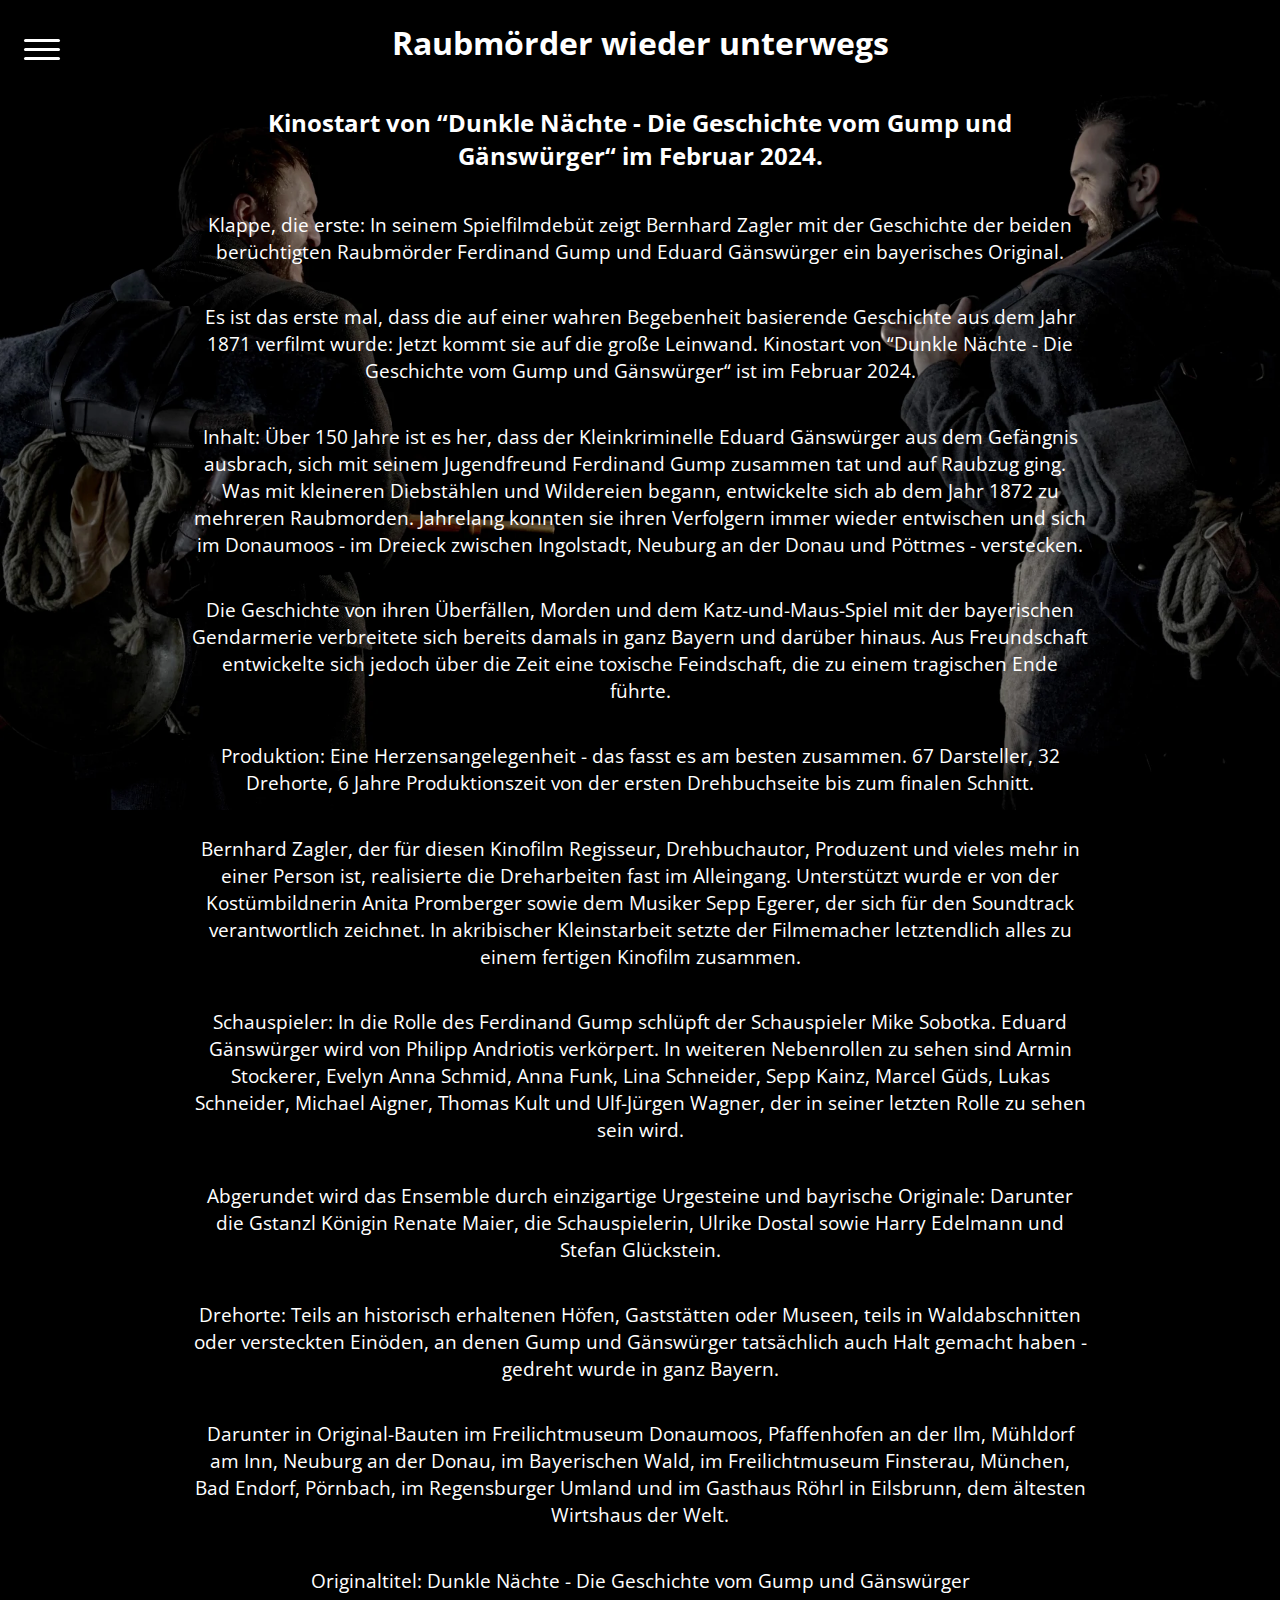
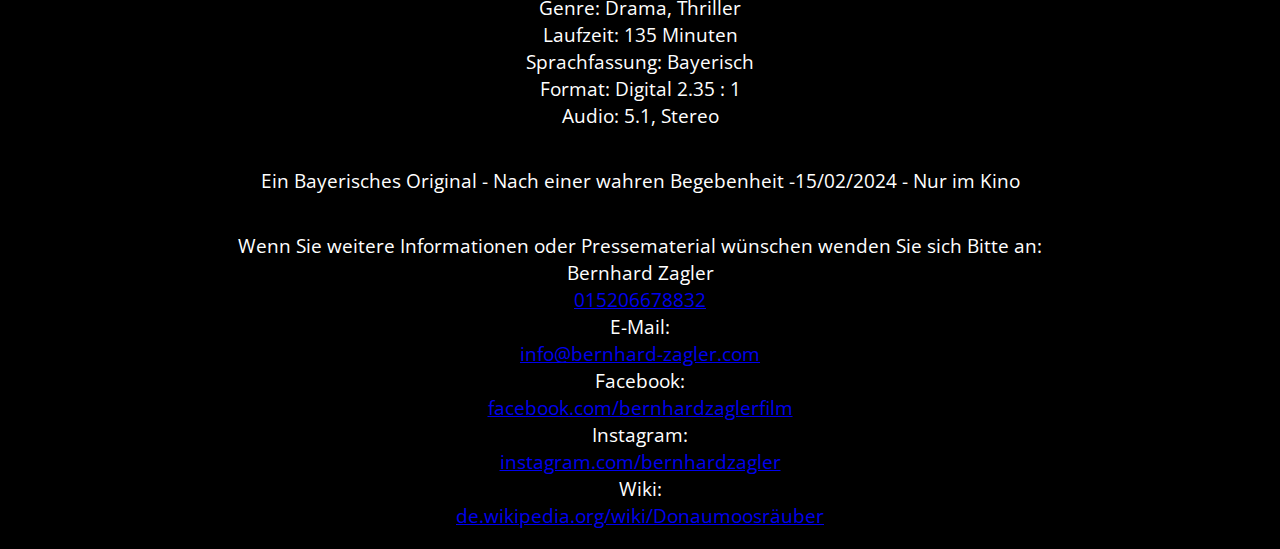
<file: index.html>
<!DOCTYPE html>
<html lang="en">
	<head>
		<meta http-equiv="Content-Type" content="text/html; charset=utf-8"/>
		<script type="text/javascript" src="modernizer-custom.js"></script>
		<meta name="viewport" content="width=device-width, initial-scale=1.0">
		<meta property="og:title" content="Dunkle Nächte - Die Geschichte vom Gump und Gänswürger" />
		<meta property="og:type" content="website"/>
		<meta property="og:url" content="https://ggfilm.bayern"/>
		<meta property="og:image" content="https://ggfilm.bayern/img/Poster DIN A1 RGB.jpg"/>
		<meta property="og:description" content="Kinostart von “Dunkle Nächte - Die Geschichte vom Gump und Gänswürger“ im Februar 2024."/>
		<title>Dunkle Nächte - Die Geschichte vom Gump und Gänswürger</title>
		<link rel="stylesheet" href="index.css" type="text/css">
		<link rel="stylesheet" href="assets/css/nav.css" type="text/css">
		<script defer type="text/javascript" src="assets/js/nav.js"></script>
	</head>
	<body>
		<nav></nav>
		<h1>
		Raubmörder wieder unterwegs
		</h1>
		<h2>
		Kinostart von “Dunkle Nächte - Die Geschichte vom Gump und Gänswürger“ im Februar 2024.
		</h2>
		<p>
		Klappe, die erste: In seinem Spielfilmdebüt zeigt Bernhard Zagler mit der Geschichte der beiden berüchtigten Raubmörder Ferdinand Gump und Eduard Gänswürger ein bayerisches Original.
		</p>
		<p>
		Es ist das erste mal, dass die auf einer wahren Begebenheit basierende Geschichte aus dem Jahr 1871 verfilmt wurde: Jetzt kommt sie auf die große Leinwand. Kinostart von “Dunkle Nächte - Die Geschichte vom Gump und Gänswürger“ ist im Februar 2024.
		</p>
		<p>
		Inhalt: Über 150 Jahre ist es her, dass der Kleinkriminelle Eduard Gänswürger aus dem Gefängnis ausbrach, sich mit seinem Jugendfreund Ferdinand Gump zusammen tat und auf Raubzug ging.
 Was mit kleineren Diebstählen und Wildereien begann, entwickelte sich ab dem Jahr 1872 zu mehreren Raubmorden. Jahrelang konnten sie ihren Verfolgern immer wieder entwischen und sich im Donaumoos - im Dreieck zwischen Ingolstadt, Neuburg an der Donau und Pöttmes - verstecken.
		</p>
		<p>
		Die Geschichte von ihren Überfällen, Morden und dem Katz-und-Maus-Spiel mit der bayerischen Gendarmerie verbreitete sich bereits damals in ganz Bayern und darüber hinaus. Aus Freundschaft entwickelte sich jedoch über die Zeit eine toxische Feindschaft, die zu einem tragischen Ende führte.
		</p>
		<p>
		Produktion: Eine Herzensangelegenheit - das fasst es am besten zusammen.
67 Darsteller, 32 Drehorte, 6 Jahre Produktionszeit von der ersten Drehbuchseite bis zum finalen Schnitt.
		</p>
		<p>
		Bernhard Zagler, der für diesen Kinofilm Regisseur, Drehbuchautor, Produzent und vieles mehr in einer Person ist, realisierte die Dreharbeiten fast im Alleingang. Unterstützt wurde er von der Kostümbildnerin Anita Promberger sowie dem Musiker Sepp Egerer, der sich für den Soundtrack verantwortlich zeichnet. In akribischer Kleinstarbeit setzte der Filmemacher letztendlich alles zu einem fertigen Kinofilm zusammen.
		</p>
		<p>
		Schauspieler: In die Rolle des Ferdinand Gump schlüpft der Schauspieler Mike Sobotka. Eduard Gänswürger wird von Philipp Andriotis verkörpert. In weiteren Nebenrollen zu sehen sind Armin Stockerer, Evelyn Anna Schmid, Anna Funk, Lina Schneider, Sepp Kainz, Marcel Güds, Lukas Schneider, Michael Aigner, Thomas Kult und Ulf-Jürgen Wagner, der in seiner letzten Rolle zu sehen sein wird.
		</p>
		<p>
		Abgerundet wird das Ensemble durch einzigartige Urgesteine und bayrische Originale: Darunter die Gstanzl Königin Renate Maier, die Schauspielerin, Ulrike Dostal sowie Harry Edelmann und Stefan Glückstein.
		</p>
		<p>
		Drehorte: Teils an historisch erhaltenen Höfen, Gaststätten oder Museen, teils in Waldabschnitten oder versteckten Einöden, an denen Gump und Gänswürger tatsächlich auch Halt gemacht haben - gedreht wurde in ganz Bayern.
		</p>
		<p>
		Darunter in Original-Bauten im Freilichtmuseum Donaumoos, Pfaffenhofen an der Ilm, Mühldorf am Inn, Neuburg an der Donau, im Bayerischen Wald, im Freilichtmuseum Finsterau, München, Bad Endorf, Pörnbach, im Regensburger Umland und im Gasthaus Röhrl in Eilsbrunn, dem ältesten Wirtshaus der Welt.
		</p>
		<span>
			<ul>
				<li>Originaltitel: Dunkle Nächte - Die Geschichte vom Gump und Gänswürger</li>
				<li>Genre: Drama, Thriller</li>
				<li>Laufzeit: 135 Minuten</li>
				<li>Sprachfassung: Bayerisch</li>
				<li>Format: Digital 2.35 : 1</li>
				<li>Audio: 5.1, Stereo</li>
			</ul>
		</span>
		<p>
		Ein Bayerisches Original - Nach einer wahren Begebenheit -15/02/2024 - Nur im Kino
		</p>
		<span>
			<ul>
				<li>Wenn Sie weitere Informationen oder Pressematerial wünschen wenden Sie sich Bitte an:</li>
				<li>Bernhard Zagler</li>
				<li><a href="tel:015206678832">015206678832</a></li>
				<li>E-Mail: <a href="mailto:info@bernhard-zagler.com">info@bernhard-zagler.com</a></li>
				<li>Facebook: <a href="https://facebook.com/bernhardzaglerfilm">facebook.com/bernhardzaglerfilm</a></li>
				<li>Instagram: <a href="https://instagram.com/bernhardzagler">instagram.com/bernhardzagler</a></li>
				<li>Wiki: <a href="https://de.wikipedia.org/wiki/Donaumoosräuber">de.wikipedia.org/wiki/Donaumoosräuber</a></li>
			</ul>
		</span>
	</body>
</html>
</file>
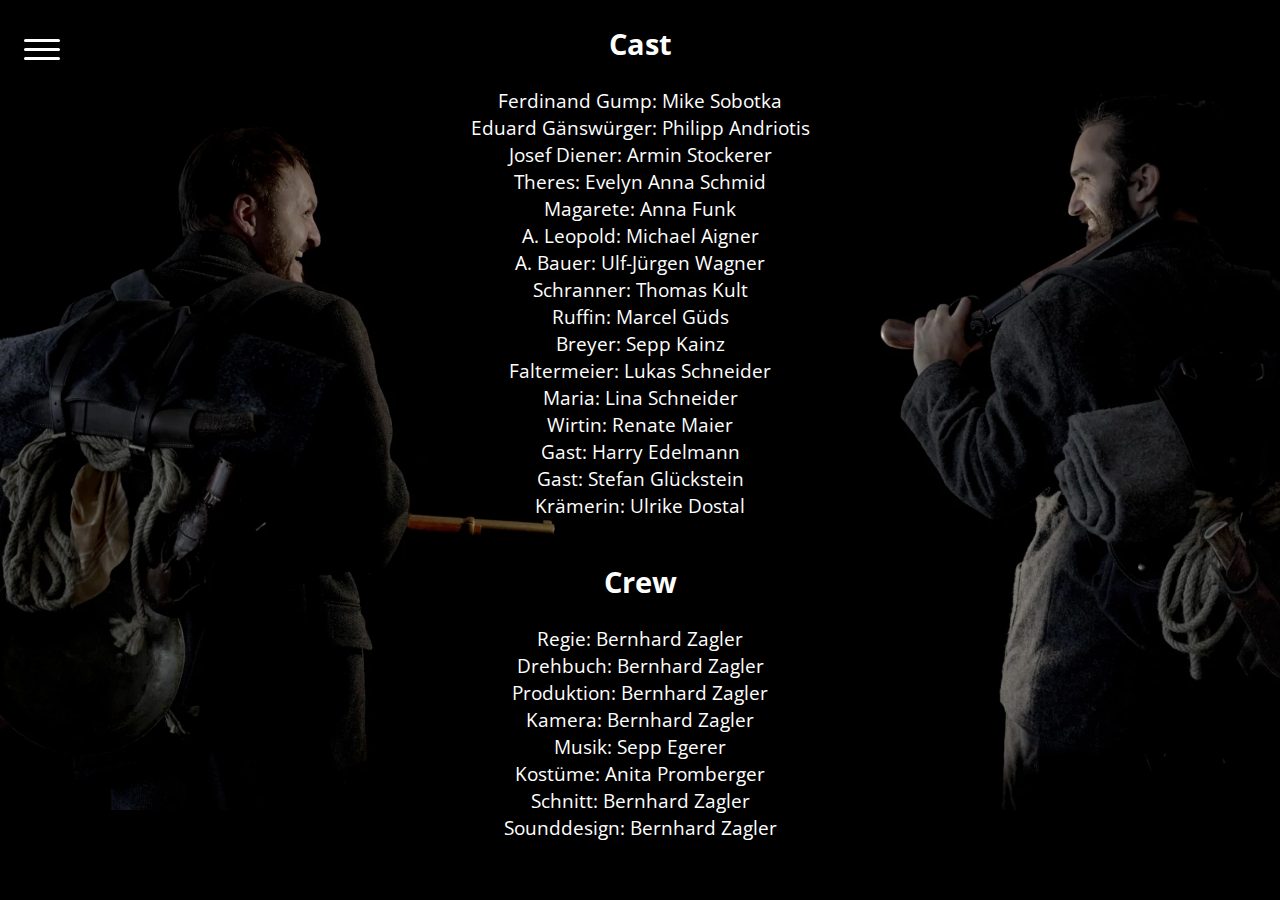
<file: crew.html>
<!DOCTYPE html>
<html lang="en">
	<head>
		<meta http-equiv="Content-Type" content="text/html; charset=utf-8"/>
		<script type="text/javascript" src="modernizer-custom.js"></script>
		<meta name="viewport" content="width=device-width, initial-scale=1.0">
		<meta property="og:title" content="Dunkle Nächte - Die Geschichte vom Gump und Gänswürger" />
		<meta property="og:type" content="website"/>
		<meta property="og:url" content="https://ggfilm.bayern"/>
		<meta property="og:image" content="https://ggfilm.bayern/img/Poster DIN A1 RGB.jpg"/>
		<meta property="og:description" content="Kinostart von “Dunkle Nächte - Die Geschichte vom Gump und Gänswürger“ im Februar 2024."/>
		<title>Dunkle Nächte - Die Geschichte vom Gump und Gänswürger</title>
		<link rel="stylesheet" href="index.css" type="text/css">
		<link rel="stylesheet" href="assets/css/nav.css" type="text/css">
		<script defer type="text/javascript" src="assets/js/nav.js"></script>
	</head>
	<body style="text-align:center;">
		<nav></nav>
		<span>
			<ul>
				<li><h2>Cast</h2></li>
				<li>Ferdinand Gump: Mike Sobotka</li>
				<li>Eduard Gänswürger: Philipp Andriotis</li>
				<li>Josef Diener: Armin Stockerer</li>
				<li>Theres: Evelyn Anna Schmid</li>
				<li>Magarete: Anna Funk</li>
				<li>A. Leopold: Michael Aigner</li>
				<li>A. Bauer: Ulf-Jürgen Wagner</li>
				<li>Schranner: Thomas Kult</li>
				<li>Ruffin: Marcel Güds</li>
				<li>Breyer: Sepp Kainz</li>
				<li>Faltermeier: Lukas Schneider</li>
				<li>Maria: Lina Schneider</li>
				<li>Wirtin: Renate Maier</li>
				<li>Gast: Harry Edelmann</li>
				<li>Gast: Stefan Glückstein</li>
				<li>Krämerin: Ulrike Dostal</li>
			</ul>
		</span>
		<span>
			<ul>
				<li><h2>Crew</h2></li>
				<li>Regie: Bernhard Zagler</li>
				<li>Drehbuch: Bernhard Zagler</li>
				<li>Produktion: Bernhard Zagler</li>
				<li>Kamera: Bernhard Zagler</li>
				<li>Musik: Sepp Egerer</li>
				<li>Kostüme: Anita Promberger</li>
				<li>Schnitt: Bernhard Zagler</li>
				<li>Sounddesign: Bernhard Zagler</li>
			</ul>
		</span>
	</body>
</html>
</file>
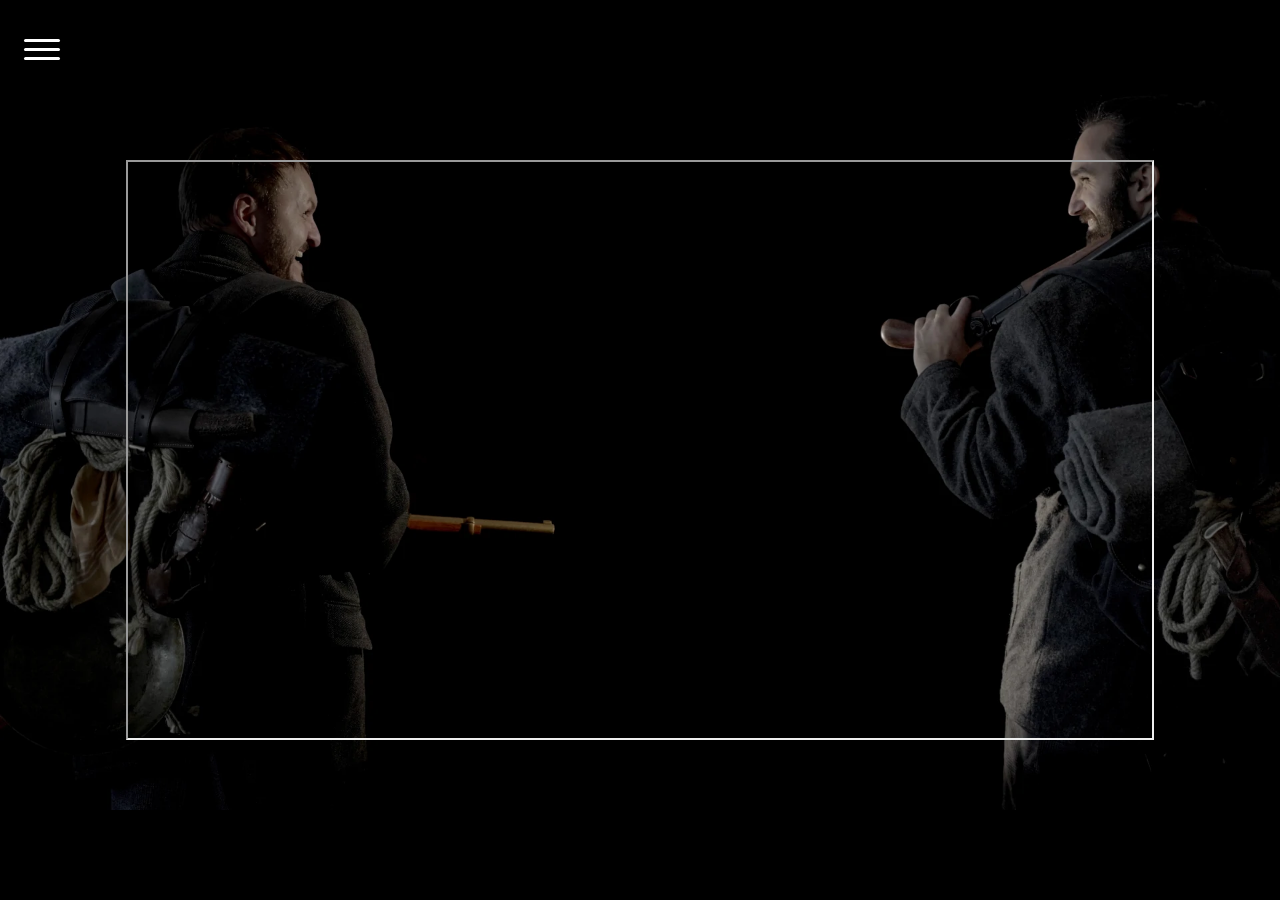
<file: trailer.html>
<!DOCTYPE html>
<html lang="en">
	<head>
		<meta http-equiv="Content-Type" content="text/html; charset=utf-8"/>
		<script type="text/javascript" src="modernizer-custom.js"></script>
		<meta name="viewport" content="width=device-width, initial-scale=1.0">
		<meta property="og:title" content="Dunkle Nächte - Die Geschichte vom Gump und Gänswürger" />
		<meta property="og:type" content="website"/>
		<meta property="og:url" content="https://ggfilm.bayern"/>
		<meta property="og:image" content="https://ggfilm.bayern/img/Poster DIN A1 RGB.jpg"/>
		<meta property="og:description" content="Kinostart von “Dunkle Nächte - Die Geschichte vom Gump und Gänswürger“ im Februar 2024."/>
		<title>Dunkle Nächte - Die Geschichte vom Gump und Gänswürger</title>
		<link rel="stylesheet" href="index.css" type="text/css">
		<link rel="stylesheet" href="assets/css/nav.css" type="text/css">
		<script defer type="text/javascript" src="assets/js/nav.js"></script>
	</head>
	<body style="height:100vh;">
		<nav></nav>
		<iframe class="video" width="1920" height="1080"
			src="https://www.youtube.com/embed/tgbNymZ7vqY">
		</iframe>
	</body>
</html>
</file>
<file: index.css>
@import url('https://fonts.googleapis.com/css?family=Open+Sans');
body {
	width: 100%;
	height: 100%;
	margin: 0px;
	font-family: "Open Sans", sans-serif;
	color: white;
	background: url(img/gump_gw.png) no-repeat center center fixed;
	background-color: black;
	background-size: 100% auto;
	display: flex;
	flex-direction: column;
	align-items: center;
	justify-content: center;
	overflow-y: auto;
}

.no-webp body {
	background-image: url(img/gump_gw.png);
}

.webp body {
	background-image: url(img/gump_gw.webp);
}

header h1 {
	font-size: 5vh;
  	letter-spacing: 0.8vh;
	margin: 2vh;
}

.video {
	width: 80vw;
	height: auto;
	aspect-ratio: 16 / 9;
	margin: 0;
}

h1, h2, p, span {
	text-align: center;
	width: 70vw;
}

p, span {
	font-size: larger;
}

a {
	display: block;
	word-break: break-all;
}

ul {
	list-style-type: none;
	padding-inline-start: 0px;
}

.gallery {
	max-width: 50vw;
	height: auto;
	margin: auto;
}
</file>
<file: assets/css/nav.css>
.hamburger {
	height: 5vh;
	width: 5vh;
    cursor: pointer;
    transition-property: opacity, filter;
    transition-duration: 0.15s;
    transition-timing-function: linear;
    background-color: transparent;
    outline: 0;
    border: 0;
    position: absolute;
    top: 2vh;
    left: 2vh;
	z-index: 2;
}
.is-active {
	position: fixed;
}
.hamburger:hover .hamburger-inner,
.hamburger:hover .hamburger-inner::before,
.hamburger:hover .hamburger-inner::after,
.hamburger.is-active:hover .hamburger-inner,
.hamburger.is-active:hover .hamburger-inner::before,
.hamburger.is-active:hover .hamburger-inner::after{
    background-color: #DDD;
}

.hamburger.is-active .hamburger-inner,
.hamburger.is-active .hamburger-inner::before,
.hamburger.is-active .hamburger-inner::after {
    background-color: #FFF;
}
.hamburger-box {
    width: calc(var(--vh, 1vh) * 5);
	width: 5vh;
    height: calc(var(--vh, 1vh) * 3.2);
	height: 3.2vh
    display: inline-block;
    position: relative;
}
.hamburger-inner {
    display: block;
    top: 50%;
    margin-top: -0.2vh;
}
.hamburger-inner, .hamburger-inner::before, .hamburger-inner::after {
    width: calc(var(--vh, 1vh) * 4);
    width: 4vh;
    height: calc(var(--vh, 1vh) * 0.4);
    height: 0.4vh;
    background-color: #FFF;
    border-radius: 4px;
    position: absolute;
    transition-property: transform;
    transition-duration: 0.15s;
    transition-timing-function: ease;
}
.hamburger-inner::before, .hamburger-inner::after {
    content: "";
    display: block;
}
.hamburger-inner::before {
    top: calc(var(--vh, 1vh) * 1);
    top: 1vh;
}
  .hamburger-inner::after {
    bottom: calc(var(--vh, 1vh) * 1);
    bottom: 1vh;
}
.hamburger--elastic .hamburger-inner {
    transition-duration: 0.275s;
    transition-timing-function: cubic-bezier(0.68, -0.55, 0.265, 1.55);
}
.hamburger--elastic .hamburger-inner::before {
    top: calc(var(--vh, 1vh) * 1);
    top: 1vh;
    transition: opacity 0.125s 0.275s ease;
}
.hamburger--elastic .hamburger-inner::after {
    top: calc(var(--vh, 1vh) * 2);
	top: 2vh;
    transition: transform 0.275s cubic-bezier(0.68, -0.55, 0.265, 1.55);
}
.hamburger--elastic.is-active .hamburger-inner {
    background-color: #FFF;
    transform: translate3d(0, 1vh, 0) rotate(135deg);
    transition-delay: 0.075s;
}
.hamburger--elastic.is-active .hamburger-inner::before {
    transition-delay: 0s;
    opacity: 0;
}
.hamburger--elastic.is-active .hamburger-inner::after {
    background-color: #FFF;
    transform: translate3d(0, -2vh, 0) rotate(-270deg);
    transition-delay: 0.075s;
}

.nav-menu {
	background-color: #111;
    width: calc(var(--vh, 1vh) * 25);
    width: 25vh;
	left: calc(var(--vh, 1vh) * -25);
	left: -25vh;
    height: 100%;
    position: fixed;
    top: 0;
	transition: left 0.3s ease-in-out;
    -moz-transition: left 0.3s ease-in-out;
    -webkit-transition: left 0.3s ease-in-out;
	z-index: 1;
}
.open {
	left: 0;
}

#nav-buttons-main {
	margin-top: 10vh;
}
#nav-buttons-secondary {
	position: absolute;
	bottom: 0;
}
.nav-button {
    background-color: transparent;
    border: 0;
    color: #FFF;
    display: block;
	width: 100%;
    text-align: left;
    padding-left: 3vh;
	padding-bottom: 2vh;
	outline: 0;
}
.nav-button:hover {
	color: #DDD;
}
.nav-button-main {
    font-size: 3vh;
}
</file>
